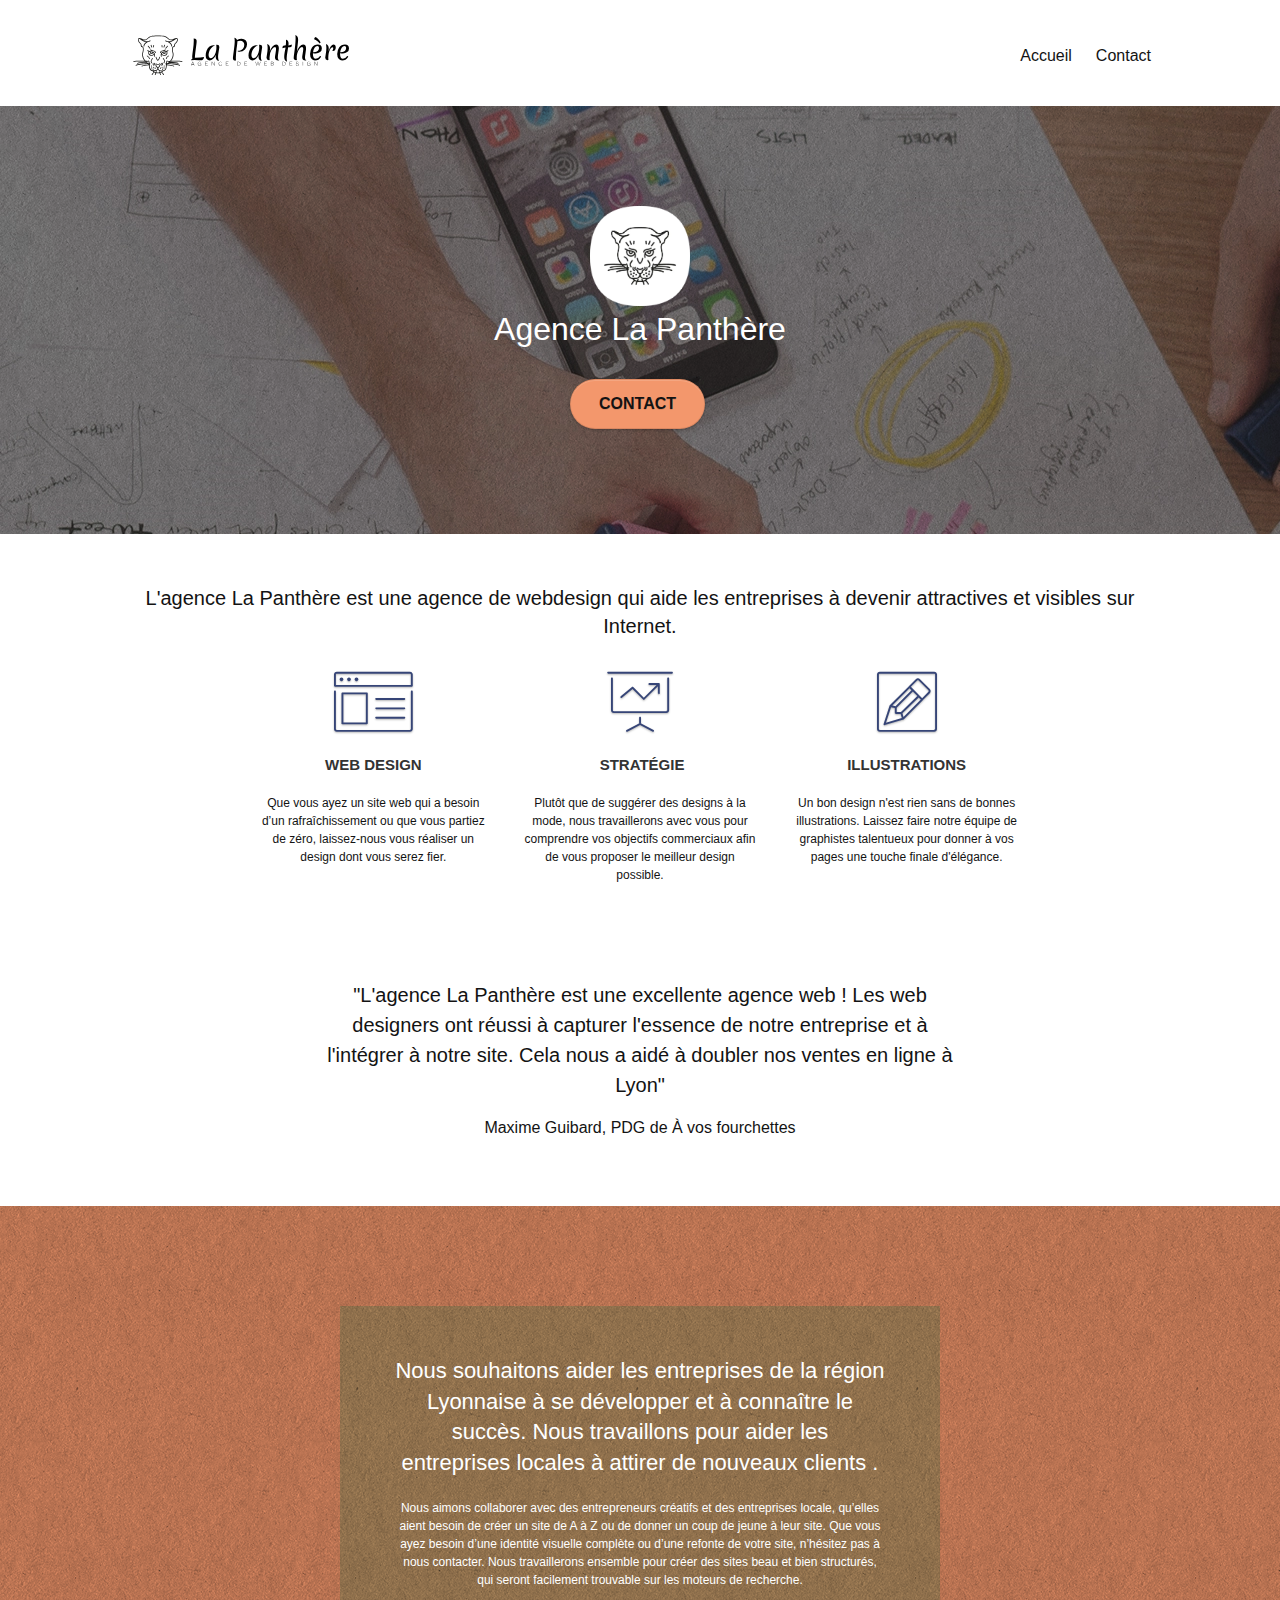
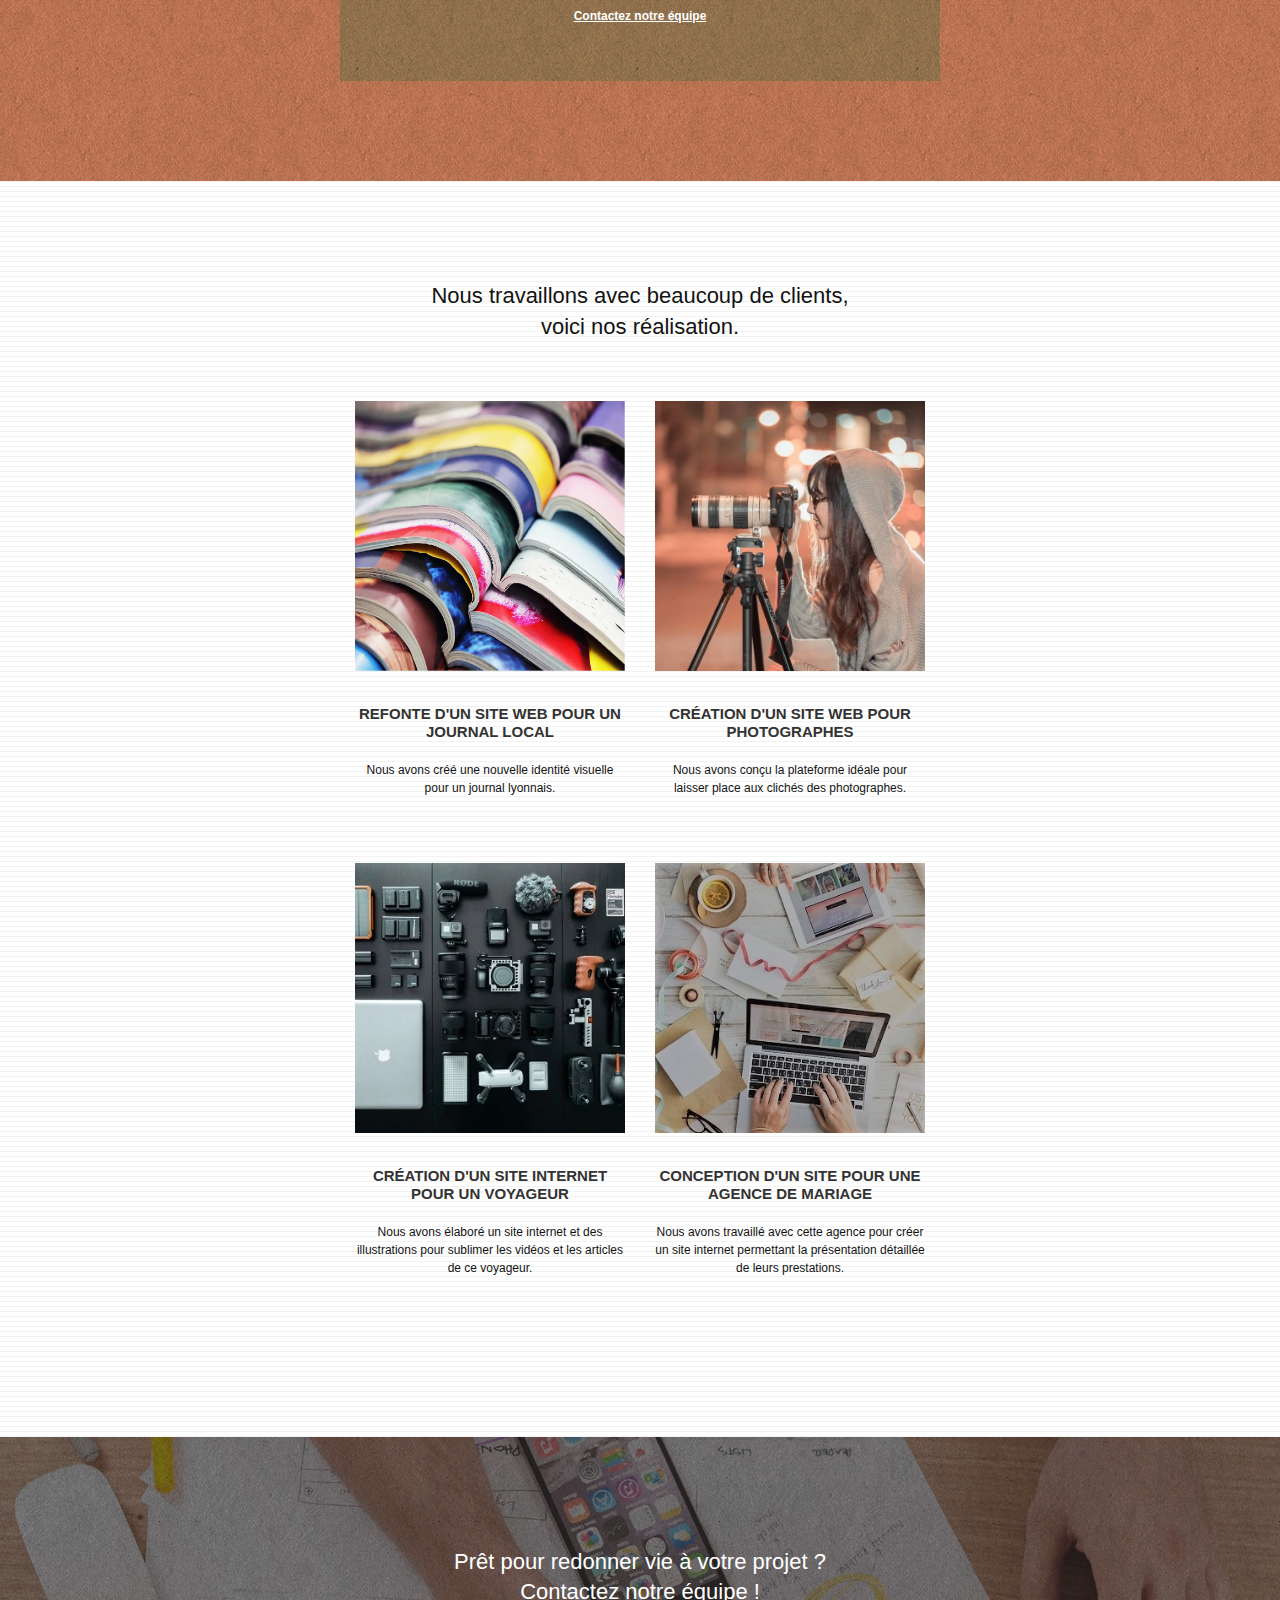
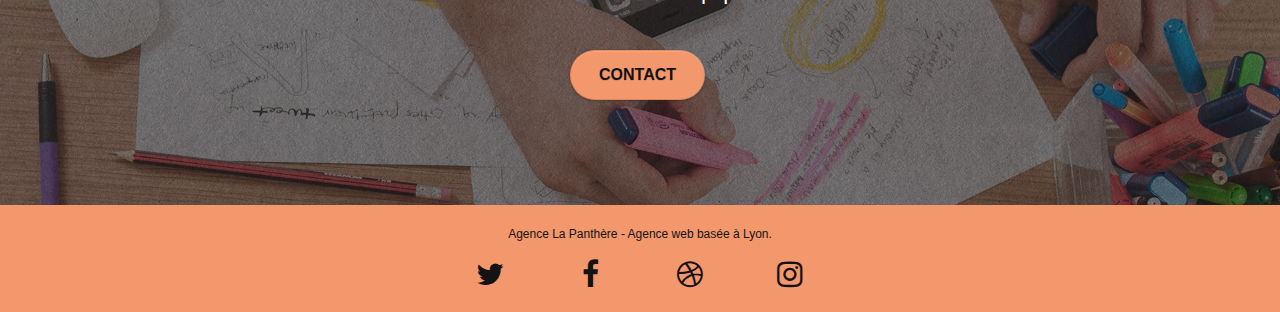
<file: index.html>
<!doctype html>
<html lang="fr">

<head>
	<meta charset="utf-8">
	<meta name="keywords" content="Lyon,Webdesign,Entreprise">
	<meta name="description"
		content="Agence de webdesign basée a Lyon, votre site web et le succée de votre entreprise à portée de click">
	<meta name="viewport" content="width=device-width, initial-scale=1.0, viewport-fit=cover">
	<link rel="shortcut icon" type="image/png" href="favicon.jpg">

	<link rel="preload" as="style"  type="text/css" href="./css/font-awesome.min.css">
	<link rel="preload" as="style"  type="text/css" href="./css/et-line.min.css">
    
	<link rel="stylesheet" type="text/css" href="./css/bootstrap.min.css">
	<link rel="stylesheet" type="text/css" href="style.css">
	<link rel="stylesheet" type="text/css" href="./css/font-awesome.min.css">
	<link rel="stylesheet" type="text/css" href="./css/et-line.min.css">



	<script src="./js/jquery-2.1.0.min.js" defer></script>
	<script src="./js/bootstrap.min.js" defer></script>
	<script src="./js/blocs.js" defer></script>
	<script src="./js/jquery.touchSwipe.min.js" defer></script>
	<script src="./js/gmaps.js" defer></script>

	<title>La Panthère</title>


	<!-- Analytics -->

	<!-- Analytics END -->

</head>

<body>
	<!-- Principal conteneur -->
	<div class="page-container">

		<!-- bloc-0 -->
		<div class="bloc bgc-white l-bloc " id="bloc-0">
			<div class="container bloc-sm">

				<nav class="navbar navbar-expand-md row d-flex justify-content-center p-0">
					<div class="navbar-header row justify-content-between w-100 p-2">
						<a class="navbar-brand" href="index.html"><img src="img/agence-la-panthere-monochrome.svg"
								alt="paris web design logo agence web meilleure agence" style="width: 216px;height: 40px;"/></a>
						<button id="nav-toggle" type="button" class="ui-navbar-toggle navbar-toggler"
							data-toggle="collapse" data-target=".navbar-1">
							<i class="fa fa-bars" aria-hidden="true"></i>
							<span class="sr-only">Toggle navigation</span>
						</button>
					</div>
					<div class="collapse navbar-collapse navbar-1 special-dropdown-nav">
						<ul class="site-navigation nav navbar-nav">
							<li>
								<a href="index.html" class="mr-4">Accueil</a>
							</li>
							<li>
								<a href="page2.html">Contact</a>
							</li>
						</ul>
					</div>
				</nav>
			</div>
		</div>
		<!-- bloc-0 END -->

		<!-- bloc-1-presentation -->
		<div class="bloc bgc-dark-slate-blue bg-banniere d-bloc bg-t-edge bloc-bg-texture texture-paper b-parallax"
			id="bloc-1-hero">
			<div class="container bloc-lg">
				<div class="row tight-width-whitespace">
					<div class="col-sm-12 d-flex flex-column justify-content-center align-items-center">
						<img src="img/logo.webp" class="center-block image-resize-mode mb-1"
							alt="Agence La Panthère, agence web paris, création logo paris" />
						<h1 class="text-center hero-bloc-text tc-white ">
							Agence La Panthère
						</h1>
						<div class="text-center">
							<a href="page2.html" class="btn btn-lg btn-clean btn-rd cta-hero btn-atomic-tangerine"
								id="cta-hero">Contact</a>
						</div>
					</div>
				</div>
			</div>
		</div>
		<!-- bloc-1-presentation END -->

		<!-- bloc-2-services -->
		<div class="bloc bgc-white l-bloc" id="bloc-2-services">
			<div class="container bloc-md">
				<div class="row">
					<div class="col-sm-12 text-center">
						<h2 class="lead">L'agence La Panthère est une agence de webdesign qui aide les entreprises à
							devenir
							attractives et visibles sur Internet.</h2>
					</div>
				</div>
				<div class="row voffset-lg med-width-whitespace">
					<div class="col-sm-4">
						<div class="text-center">
							<span class="et-icon-browser sm-shadow icon-dark-slate-blue icons icon-lg"></span>
						</div>
						<h3 class="mg-md text-center">
							Web design
						</h3>
						<p class="text-center ">
							Que vous ayez un site web qui a besoin d&rsquo;un rafraîchissement ou que vous partiez de
							zéro, laissez-nous vous réaliser un design dont vous serez fier.
						</p>
					</div>
					<div class="col-sm-4">
						<div class="text-center">
							<span class="et-icon-presentation sm-shadow icon-dark-slate-blue icons icon-lg"></span>
						</div>
						<h3 class="mg-md text-center">
							&nbsp;Stratégie
						</h3>
						<p class="text-center ">
							Plutôt que de suggérer des designs à la mode, nous travaillerons avec vous pour comprendre
							vos objectifs commerciaux afin de vous proposer le meilleur design possible.<br>
						</p>
					</div>
					<div class="col-sm-4">
						<div class="text-center">
							<span class="et-icon-edit sm-shadow icon-dark-slate-blue icons icon-lg"></span>
						</div>
						<h3 class="mg-md text-center">
							Illustrations
						</h3>
						<p class="text-center ">
							Un bon design n'est rien sans de bonnes illustrations. Laissez faire notre équipe de
							graphistes talentueux pour donner à vos pages une touche finale d'élégance.
						</p>
					</div>
				</div>
				<div class="row voffset-lg voffset justify-content-center">
					<div class="col-xs-12 col-md-8 col-md-offset-2 text-center">
						<blockquote>
							<p class="text-center lead">"L'agence La Panthère est une excellente agence web ! Les web
								designers ont réussi à
								capturer l'essence de notre entreprise et à l'intégrer à notre site. Cela nous a aidé à
								doubler nos ventes en ligne à Lyon"</p>
							<footer class="text-center">Maxime Guibard, PDG de À vos fourchettes</footer>
						</blockquote>
					</div>
				</div>
			</div>
		</div>
		<!-- bloc-2-services END -->

		<!-- bloc-3-what-i-do -->
		<div class="bloc tc-white bgc-atomic-tangerine bg-presentation d-bloc bloc-bg-texture texture-paper b-parallax"
			id="bloc-3-what-i-do">
			<div class="container bloc-lg">
				<div class="row tight-width-whitespace black-background">
					<div class="col-sm-12">
						<h2 class="mg-md text-center tc-white">
							Nous souhaitons aider les entreprises de la région Lyonnaise à se développer et à connaître
							le succès. Nous travaillons pour aider les entreprises locales à attirer de nouveaux clients
							.<br>
						</h2>
						<p class="text-center white">
							Nous aimons collaborer avec des entrepreneurs créatifs et des entreprises locale, qu’elles
							aient besoin de créer un site de A à Z ou de donner un coup de jeune à leur site. Que vous
							ayez besoin d’une identité visuelle complète ou d’une refonte de votre site, n’hésitez pas à
							nous contacter. Nous travaillerons ensemble pour créer des sites beau et bien structurés,
							qui seront facilement trouvable sur les moteurs de recherche. <br><br><a
								class="ltc-white bold-link" href="page2.html">Contactez notre équipe</a><br>
						</p>
					</div>
				</div>
			</div>
		</div>
		<!-- bloc-3-what-i-do END -->

		<!-- bloc-4-portfolio -->
		<div class="bloc bgc-white bg-lines-h2-bg bg-repeat l-bloc" id="bloc-4-portfolio">
			<div class="container bloc-lg">
				<div class="row">
					<div class="col-sm-12 text-center">
						<h2>Nous travaillons avec beaucoup de clients,<br>voici nos réalisation.</h2>
					</div>
				</div>
				<div class="row tight-width-whitespace portfolio-row">
					<div class="col-sm-6">
						<a href="#" data-lightbox="img/1.webp" data-gallery-id="gallery-1"
							data-caption="Refonte d'un site web pour un journal local" data-frame="snapshot-lb"><img
								src="img/1.webp"
								alt="paris web design logo agence web meilleure agence et refonte site web journal"
								class="img-fluid portfolio-thumb" /></a>
						<h3 class="mg-md text-center">
							Refonte d'un site web pour un journal local
						</h3>
						<p class="text-center">
							Nous avons créé une nouvelle identité visuelle pour un journal lyonnais.
						</p>
					</div>
					<div class="col-sm-6">
						<a href="#" data-lightbox="img/2.webp" data-gallery-id="gallery-1"
							data-caption="Création d'un site web pour photographes" data-frame="snapshot-lb"><img
								src="img/2.webp" class="img-fluid portfolio-thumb"
								alt="paris web design logo agence web meilleure agence, Création d'un site web pour photographes" /></a>
						<h3 class="mg-md text-center">
							Création d'un site web pour photographes
						</h3>
						<p class="text-center">
							Nous avons conçu la plateforme idéale pour laisser place aux clichés des photographes.
						</p>
					</div>
				</div>
				<div class="row tight-width-whitespace portfolio-row">
					<div class="col-sm-6">
						<a href="#" data-lightbox="img/3.webp" data-gallery-id="gallery-1"
							data-caption="Création d'un site internet pour un voyageur" data-frame="snapshot-lb"><img
								src="img/3.webp" class="img-fluid portfolio-thumb"
								alt="paris web design logo agence web meilleure agence, Création d'un site web pour voyageur" /></a>
						<h3 class="mg-md text-center">
							Création d'un site internet pour un voyageur
						</h3>
						<p class="text-center">
							Nous avons élaboré un site internet et des illustrations pour sublimer les vidéos et les
							articles de ce voyageur.
						</p>
					</div>
					<div class="col-sm-6">
						<a href="#" data-lightbox="img/4.webp" data-gallery-id="gallery-1"
							data-caption="Conception d'un site pour une agence de mariage" data-frame="snapshot-lb"><img
								src="img/4.webp" class="img-fluid portfolio-thumb"
								alt="paris web design logo agence web meilleure agence, Création d'un site web pour agence de mariage" /></a>
						<h3 class="mg-md text-center">
							Conception d'un site pour une agence de mariage
						</h3>
						<p class="text-center">
							Nous avons travaillé avec cette agence pour créer un site internet permettant la
							présentation détaillée de leurs prestations.
						</p>
					</div>
				</div>
			</div>
		</div>
		<!-- bloc-4-portfolio END -->

		<!-- bloc-5-cta -->
		<div class="bloc bgc-dark-slate-blue bg-banniere d-bloc bloc-bg-texture texture-paper" id="bloc-5-cta">
			<div class="container bloc-lg">
				<div class="row justify-content-center">
					<h2 class="mg-md text-center text-white position-relative">
						Prêt pour redonner vie à votre projet ?<br>Contactez notre équipe !
					</h2>
					<div class="col-sm-12 text-center">
						<a href="page2.html"
							class="btn btn-atomic-tangerine btn-clean btn-rd btn-lg cta-hero">Contact</a>
					</div>
				</div>
			</div>
		</div>
		<!-- bloc-5-cta END -->

		<!-- Footer - bloc-8 -->
		<div class="bloc bgc-atomic-tangerine d-bloc" id="bloc-8">
			<div class="container bloc-sm">
				<div class="row">
					<div class="col-sm-12">
						<p class="text-center">
							Agence La Panthère - Agence web basée à Lyon.<br>
						</p>
						<div class="row row-no-gutters social">
							<div class="col-sm-3">
								<div class="text-center">
									<a class="social" href="index.html" aria-label="Twitter"><span class="fa fa-twitter icon-md"></span></a>
								</div>
							</div>
							<div class="col-sm-3">
								<div class="text-center">
									<a class="social" href="index.html" aria-label="Facebook"><span class="fa fa-facebook icon-md"></span></a>
								</div>
							</div>
							<div class="col-sm-3">
								<div class="text-center">
									<a class="social" href="index.html" aria-label="Dribble"><span class="fa fa-dribbble icon-md"></span></a>
								</div>
							</div>
							<div class="col-sm-3">
								<div class="text-center">
									<a class="social" href="index.html" aria-label="Instagram"><span
											class="fa fa-instagram icon-md"></span></a>
								</div>
							</div>
						</div>
					</div>
				</div>
			</div>
		</div>
		<!-- Footer - bloc-8 END -->

	</div>
	<!-- Principal conteneur END -->


</body>

</html>
</file>
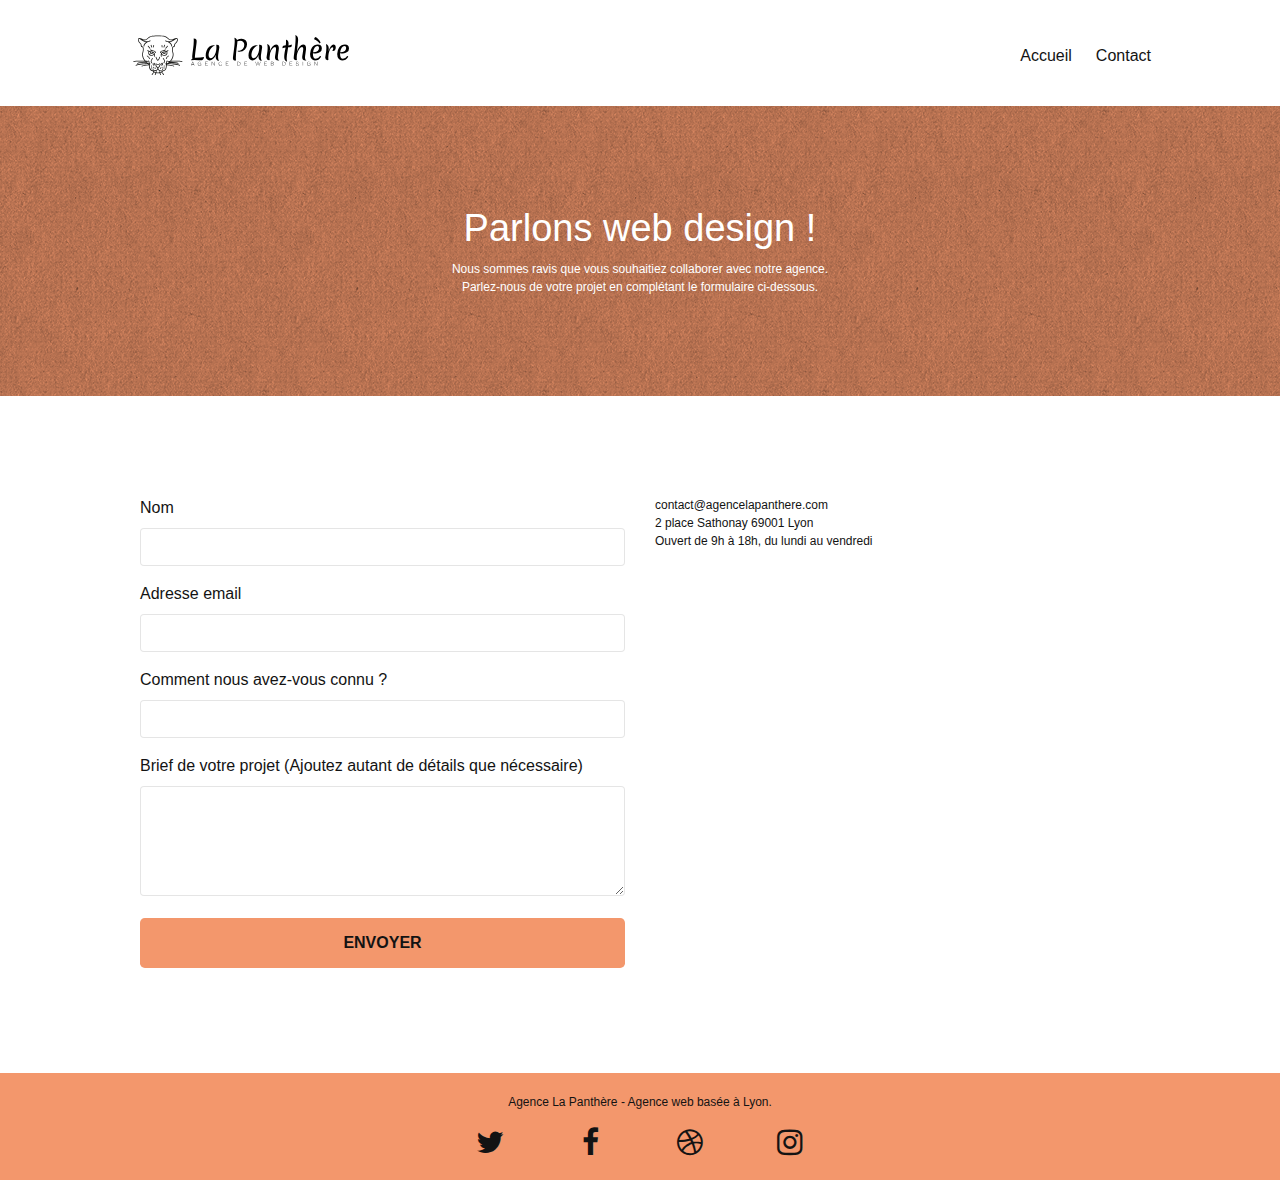
<file: page2.html>
<!doctype html>
<html lang="fr">
<head>
    <meta charset="utf-8">
    <meta name="keywords" content="Lyon,Webdesign,Contact">
    <meta name="description"
		content="Agence de webdesign basée a Lyon, votre site web et le succée de votre entreprise à portée de click">
    <meta name="viewport" content="width=device-width, initial-scale=1.0, viewport-fit=cover">
    <link rel="shortcut icon" type="image/png" href="favicon.jpg">
	<link rel="preload" as="style"  type="text/css" href="./css/font-awesome.min.css">
	<link rel="preload" as="style"  type="text/css" href="./css/et-line.min.css">
    
	<link rel="stylesheet" type="text/css" href="./css/bootstrap.min.css">
	<link rel="stylesheet" type="text/css" href="style.css">
	<link rel="stylesheet" type="text/css" href="./css/font-awesome.min.css">
	<link rel="stylesheet" type="text/css" href="./css/et-line.min.css">

	
    
	<script src="./js/jquery-2.1.0.min.js" defer></script>
	<script src="./js/bootstrap.min.js" defer></script>
	<script src="./js/blocs.min.js" defer></script>
	<script src="./js/jqBootstrapValidation.js" defer></script>
	<script src="./js/formHandler.js" defer></script>
    <title>La Panthère - Contact</title>

    
<!-- Analytics -->
 
<!-- Analytics END -->
    
</head>
<body>
<!-- Principal conteneur -->
<div class="page-container">
    
<!-- bloc-0 -->
<div class="bloc bgc-white l-bloc " id="bloc-0">
	<div class="container bloc-sm">
		<nav class="navbar navbar-expand-md row d-flex justify-content-center p-0">
			<div class="navbar-header row justify-content-between w-100 p-2">
				<a class="navbar-brand" href="index.html"><img src="img/agence-la-panthere-monochrome.svg"
						alt="paris web design logo agence web meilleure agence" style="width: 216px;height: 40px;"/></a>
				<button id="nav-toggle" type="button" class="ui-navbar-toggle navbar-toggler"
					data-toggle="collapse" data-target=".navbar-1">
					<i class="fa fa-bars" aria-hidden="true"></i>
					<span class="sr-only">Toggle navigation</span>
				</button>
			</div>
			<div class="collapse navbar-collapse navbar-1 special-dropdown-nav">
				<ul class="site-navigation nav navbar-nav">
					<li>
						<a href="index.html" class="mr-4">Accueil</a>
					</li>
					<li>
						<a href="page2.html">Contact</a>
					</li>
				</ul>
			</div>
		</nav>
	</div>
</div>
<!-- bloc-0 END -->

<!-- bloc-6 -->
<div class="bloc bg-dots-bg bg-repeat bgc-atomic-tangerine d-bloc bloc-bg-texture texture-paper" id="bloc-6">
	<div class="container bloc-lg">
		<div class="row">
			<div class="col-sm-12">
				<h1 class="text-center hero-bloc-text tc-white">
					Parlons web design !
				</h1>
				<p class="text-center mg-lg tc-white tight-width-whitespace">
					Nous sommes ravis que vous souhaitiez collaborer avec notre agence.<br>
					Parlez-nous de votre projet en complétant le formulaire ci-dessous.
				</p>
			</div>
		</div>
	</div>
</div>
<!-- bloc-6 END -->

<!-- bloc-7 -->
<div class="bloc bgc-white l-bloc" id="bloc-7">
	<div class="container bloc-lg">
		<div class="row">
			<div class="col-sm-6">
				<form id="form_1" novalidate data-success-msg="Your message has been sent." data-fail-msg="Sorry it seems that our mail server is not responding, Sorry for the inconvenience!">
					<div class="form-group">
						<label for='name'>
							Nom
						</label>
						<input id="name" name="name" class="form-control" required />
					</div>
					<div class="form-group">
						<label for="email">
							Adresse email
						</label>
						<input id="email" name="email" class="form-control" type="email" required />
					</div>
					<div class="form-group">
						<label for="about">
							Comment nous avez-vous connu ?
						</label>
						<input class="form-control" name="about" type="text" required id="about" />
					</div>
					<div class="form-group">
						<label for="message">
							Brief de votre projet (Ajoutez autant de détails que nécessaire)<br>
						</label><textarea id="message" name="message" class="form-control" rows="4" cols="50" required></textarea>
					</div> 
					<button class="bloc-button btn btn-lg btn-block cta-hero btn-atomic-tangerine" type="submit">
						Envoyer
					</button>
				</form>
			</div>
			<div class="col-sm-6">
				<p>
					contact@agencelapanthere.com<br>2 place Sathonay 69001 Lyon<br>Ouvert de 9h à 18h, du lundi au vendredi<br>
				</p>
			</div>
		</div>
	</div>
</div>
<!-- bloc-7 END -->

<!-- ScrollToTop Button -->
<a class="bloc-button btn btn-d scrollToTop" onclick="scrollToTarget('1')" href="#bloc-0" aria-label="To top"><span class="fa fa-chevron-up"></span></a>
<!-- ScrollToTop Button END-->


<!-- Footer - bloc-8 -->
<div class="bloc bgc-atomic-tangerine d-bloc" id="bloc-8">
	<div class="container bloc-sm">
		<div class="row">
			<div class="col-sm-12">
				<p class="text-center">
					Agence La Panthère - Agence web basée à Lyon.<br>
				</p>
				<div class="row row-no-gutters social">
					<div class="col-sm-3">
						<div class="text-center">
							<a class="social" href="index.html" aria-label="Twitter"><span class="fa fa-twitter icon-md"></span></a>
						</div>
					</div>
					<div class="col-sm-3">
						<div class="text-center">
							<a class="social" href="index.html" aria-label="Facebook"><span class="fa fa-facebook icon-md"></span></a>
						</div>
					</div>
					<div class="col-sm-3">
						<div class="text-center">
							<a class="social" href="index.html" aria-label="Dribble"><span class="fa fa-dribbble icon-md"></span></a>
						</div>
					</div>
					<div class="col-sm-3">
						<div class="text-center">
							<a class="social" href="index.html" aria-label="Instagram"><span class="fa fa-instagram icon-md"></span></a>
						</div>
					</div>
				</div>
			</div>
		</div>
	</div>
</div>
<!-- Footer - bloc-8 END -->

</div>
<!-- Principal conteneur END -->
    

</body>
</html>
</file>
<file: style.css>
body {
    margin: 0;
    padding: 0;
    background: #FFF;
    overflow-x: hidden;
    -webkit-font-smoothing: antialiased;
    -moz-osx-font-smoothing: grayscale;
}

a,
button {
    transition: all .3s ease-in-out;
    outline: none!important;
}

a:hover {
    text-decoration: none;
    cursor: pointer;
}

#page-loading-blocs-notifaction {
    position: fixed;
    top: 0;
    bottom: 0;
    width: 100%;
    z-index: 100000;
    background: #FFFFFF url("img/pageload-spinner.gif") no-repeat center center;
}

.bloc {
    width: 100%;
    clear: both;
    background: 50% 50% no-repeat;
    padding: 0 50px;
    -webkit-background-size: cover;
    -moz-background-size: cover;
    -o-background-size: cover;
    background-size: cover;
    position: relative;
}

.bloc .container {
    padding-left: 0;
    padding-right: 0;
}

.bloc-lg {
    padding: 100px 50px;
}

.bloc-md {
    padding: 50px;
}

.bloc-sm {
    padding: 20px 50px;
}

.bg-center,
.bg-l-edge,
.bg-r-edge,
.bg-t-edge,
.bg-b-edge,
.bg-tl-edge,
.bg-bl-edge,
.bg-tr-edge,
.bg-br-edge,
.bg-repeat {
    -webkit-background-size: auto!important;
    -moz-background-size: auto!important;
    -o-background-size: auto!important;
    background-size: auto!important;
}

.bg-repeat {
    background: repeat;
}

.bg-t-edge {
    background: top no-repeat;
}

.bloc-bg-texture::before {
    content: "";
    background-size: 2px 2px;
    position: absolute;
    top: 0;
    bottom: 0;
    left: 0;
    right: 0;
}

.texture-paper::before {
    background: url("img/texture-paper.webp");
    background-size: 280px 280px;
}

.b-parallax {
    background-attachment: fixed;
}

.d-bloc {
    color: rgba(255, 255, 255, .7);
}

.d-bloc button:hover {
    color: rgba(255, 255, 255, .9);
}

.d-bloc .icon-round,
.d-bloc .icon-square,
.d-bloc .icon-rounded,
.d-bloc .icon-semi-rounded-a,
.d-bloc .icon-semi-rounded-b {
    border-color: rgba(255, 255, 255, .9);
}

.d-bloc .divider-h span {
    border-color: rgba(255, 255, 255, .2);
}

.d-bloc .a-btn,
.d-bloc .navbar a,
.d-bloc .navbar-brand,
.d-bloc a .icon-sm,
.d-bloc a .icon-md,
.d-bloc a .icon-lg,
.d-bloc a .icon-xl,
.d-bloc h1 a,
.d-bloc h2 a,
.d-bloc h3 a,
.d-bloc h4 a,
.d-bloc h5 a,
.d-bloc h6 a,
.d-bloc p a {
    color: #131313;
}

.d-bloc .a-btn:hover,
.d-bloc .navbar a:hover,
.d-bloc .navbar-brand:hover,
.d-bloc a:hover .icon-sm,
.d-bloc a:hover .icon-md,
.d-bloc a:hover .icon-lg,
.d-bloc a:hover .icon-xl,
.d-bloc h1 a:hover,
.d-bloc h2 a:hover,
.d-bloc h3 a:hover,
.d-bloc h4 a:hover,
.d-bloc h5 a:hover,
.d-bloc h6 a:hover,
.d-bloc p a:hover {
    color: rgba(255, 255, 255, 1);
}

.d-bloc .navbar-toggle .icon-bar {
    background: rgba(255, 255, 255, 1);
}

.d-bloc .btn-wire,
.d-bloc .btn-wire:hover {
    color: rgba(255, 255, 255, 1);
    border-color: rgba(255, 255, 255, 1);
}

.d-bloc .panel {
    color: rgba(0, 0, 0, .5);
}

.d-bloc .panel button:hover {
    color: rgba(0, 0, 0, .7);
}

.d-bloc .panel icon {
    border-color: rgba(0, 0, 0, .7);
}

.d-bloc .panel .divider-h span {
    border-color: rgba(0, 0, 0, .1);
}

.d-bloc .panel .a-btn {
    color: rgba(0, 0, 0, .6);
}

.d-bloc .panel .a-btn:hover {
    color: rgba(0, 0, 0, 1);
}

.d-bloc .panel .btn-wire,
.d-bloc .panel .btn-wire:hover {
    color: rgba(0, 0, 0, .7);
    border-color: rgba(0, 0, 0, .3);
}

.d-bloc .panel,
.l-bloc {
    color: rgba(0, 0, 0, .5);
}

.d-bloc .panel button:hover,
.l-bloc button:hover {
    color: rgba(0, 0, 0, .7);
}

.l-bloc .icon-round,
.l-bloc .icon-square,
.l-bloc .icon-rounded,
.l-bloc .icon-semi-rounded-a,
.l-bloc .icon-semi-rounded-b {
    border-color: rgba(0, 0, 0, .7);
}

.d-bloc .panel .divider-h span,
.l-bloc .divider-h span {
    border-color: rgba(0, 0, 0, .1);
}

.d-bloc .panel .a-btn,
.l-bloc .a-btn,
.l-bloc .navbar a,
.l-bloc .navbar-brand,
.l-bloc a .icon-sm,
.l-bloc a .icon-md,
.l-bloc a .icon-lg,
.l-bloc a .icon-xl,
.l-bloc h1 a,
.l-bloc h2 a,
.l-bloc h3 a,
.l-bloc h4 a,
.l-bloc h5 a,
.l-bloc h6 a,
.l-bloc p a {
    color: rgba(0, 0, 0, .6);
}

.d-bloc .panel .a-btn:hover,
.l-bloc .a-btn:hover,
.l-bloc .navbar a:hover,
.l-bloc .navbar-brand:hover,
.l-bloc a:hover .icon-sm,
.l-bloc a:hover .icon-md,
.l-bloc a:hover .icon-lg,
.l-bloc a:hover .icon-xl,
.l-bloc h1 a:hover,
.l-bloc h2 a:hover,
.l-bloc h3 a:hover,
.l-bloc h4 a:hover,
.l-bloc h5 a:hover,
.l-bloc h6 a:hover,
.l-bloc p a:hover {
    color: rgba(0, 0, 0, 1);
}

.l-bloc .navbar-toggle .icon-bar {
    color: rgba(0, 0, 0, .6);
}

.d-bloc .panel .btn-wire,
.d-bloc .panel .btn-wire:hover,
.l-bloc .btn-wire,
.l-bloc .btn-wire:hover {
    color: rgba(0, 0, 0, .7);
    border-color: rgba(0, 0, 0, .3);
}

.voffset {
    margin-top: 30px;
}

.voffset-lg {
    margin-top: 80px;
}

.row-no-gutters {
    margin-right: 0;
    margin-left: 0;
}

.row.row-no-gutters > [class^="col-"],
.row.row-no-gutters > [class*=" col-"] {
    padding-right: 0;
    padding-left: 0;
}

#bloc-1-hero h1 {
    font-size: 32px;
}

.navbar {
    margin-bottom: 0;
    z-index: 1;
}

.navbar-brand {
    height: auto;
    padding: 3px 15px;
    font-size: 25px;
    font-weight: normal;
    font-weight: 600;
    line-height: 44px;
}

.navbar-brand img {
    max-height: 200px;
    margin: 0 5px 0 0;
    display: inline;
    width: 100%;
    height: 40px;
}

.navbar-brand img[src$=svg] {
    min-width: 100px;
}

.nav-center .navbar-brand img {
    margin: 0;
}

.navbar .nav {
    padding-top: 2px;
    margin-right: -16px;
    float: right;
    z-index: 1;
}

.nav > li {
    float: left;
    margin-top: 4px;
    font-size: 16px;
}

.navbar-nav .open .dropdown-menu > li > a {
    text-align: inherit;
}

.nav > li a:hover,
.nav > li a:focus {
    background: transparent;
}

.navbar-toggle {
    margin: 10px 10px 0 0;
    border: 0px;
    background: transparent;
}

.navbar-toggle:hover {
    background: transparent!important;
}

.navbar-toggle .icon-bar {
    background-color: rgba(0, 0, 0, .5);
    width: 26px;
}

.nav-invert .navbar .nav {
    float: left;
}

.nav-invert .navbar-header,
.nav-invert .navbar-brand {
    float: right;
    position: relative;
    z-index: 2;
}

@media (min-width: 768px) {
    .site-navigation {
        position: absolute;
        top: 50%;
        right: 20px;
        transform: translate(0, -50%);
        -webkit-transform: translateY(-50%);
    }
    .nav > li .dropdown-menu a,
    .nav > li .dropdown-menu a:hover {
        color: #484848;
    }
    .nav-invert .site-navigation {
        left: 0;
        right: 0;
    }
    .nav-center {
        text-align: center;
    }
    .nav-center .navbar-header {
        width: 100%;
    }
    .nav-center .navbar-header,
    .nav-center .navbar-brand,
    .nav-center .nav > li {
        float: none;
        display: inline-block;
    }
    .nav-center .site-navigation {
        position: relative;
        width: 100%;
        right: 0;
        margin-right: 0px;
        margin-top: 20px;
    }
    .nav-center.mini-nav .navbar-toggle {
        float: none;
        margin: 10px auto 0;
    }
}

.nav > li > .dropdown a {
    background: none!important;
    display: block;
    padding: 14px 15px;
}

nav .caret {
    margin: 0 5px;
}

.dropdown-menu .dropdown-menu {
    top: -8px;
    left: 100%;
}

.dropdown-menu .dropmenu-flow-right {
    top: 100%;
    left: 0;
    margin-left: -1px;
    border-top-left-radius: 0;
    border-top-right-radius: 0;
}

.dropdown-menu .dropdown span {
    border: 4px solid black;
    border-top-color: transparent;
    border-right-color: transparent;
    border-bottom-color: transparent;
    margin: 6px -5px 0 0!important;
    float: right;
}

.mg-md {
    margin-top: 10px;
    margin-bottom: 20px;
}

.mg-lg {
    margin-top: 10px;
    margin-bottom: 40px;
}

.btn {
    margin: 0 5px 5px 0;
}

.btn.pull-right {
    margin: 0 0 5px 5px;
}

.btn-d,
.btn-d:hover,
.btn-d:focus {
    color: #FFF;
    background: rgba(0, 0, 0, .3);
}

button {
    outline: none!important;
}

.btn-rd {
    border-radius: 40px;
}

.btn-clean {
    border: 1px solid rgba(0, 0, 0, .08);
    border-bottom-color: rgba(0, 0, 0, .1);
    text-shadow: 0 1px 0 rgba(0, 0, 1, .1);
    box-shadow: 0 1px 3px rgba(0, 0, 1, .25), inset 0 1px 0 0 rgba(255, 255, 255, .15);
}

.icon-md {
    font-size: 30px!important;
}

.icon-lg {
    font-size: 60px!important;
}

.sm-shadow {
    text-shadow: 0 1px 2px rgba(0, 0, 0, .3);
}

.panel-sq,
.panel-sq .panel-heading,
.panel-sq .panel-footer {
    border-radius: 0;
}

.panel-rd {
    border-radius: 30px;
}

.panel-rd .panel-heading {
    border-radius: 29px 29px 0 0;
}

.panel-rd .panel-footer {
    border-radius: 0 0 29px 29px;
}

.form-control {
    border-color: rgba(0, 0, 0, .1);
    box-shadow: none;
}

.scrollToTop {
    width: 40px;
    height: 40px;
    position: fixed;
    bottom: 20px;
    right: 20px;
    opacity: 0;
    z-index: 500;
    transition: all .3s ease-in-out;
}

.scrollToTop span {
    margin-top: 6px;
}

.showScrollTop {
    font-size: 14px;
    opacity: 1;
}

a[data-lightbox] {
    position: relative;
    display: block;
    text-align: center;
}

a[data-lightbox]:hover::before {
    content: "+";
    font-family: "HelveticaNeue-Light", "Helvetica Neue Light", "Helvetica Neue", Helvetica, Arial;
    font-size: 32px;
    width: 50px;
    height: 50px;
    margin-left: -25px;
    border-radius: 50%;
    background: rgba(0, 0, 0, .6);
    color: #FFF;
    font-weight: 100;
    z-index: 1;
    position: absolute;
    top: 50%;
    transform: translateY(-50%);
    -webkit-transform: translateY(-50%);
    left: 50%;
}

a[data-lightbox]:hover img {
    opacity: 0.6;
    -webkit-animation-fill-mode: none;
    animation-fill-mode: none;
}

#lightbox-modal {
    display: flex;
    align-items: center;
}

#lightbox-modal .modal-dialog {
    width: 90%;
    max-width: 900px;
    margin: 0 auto 0;
}

#lightbox-modal .modal-dialog img {
    max-height: 90vh;
    margin: 0 auto;
}

.lightbox-caption {
    padding: 20px;
    color: #FFF;
    background: rgba(0, 0, 0, .5);
    position: absolute;
    left: 15px;
    right: 15px;
    bottom: 5px;
}

.close-lightbox {
    color: #FFF;
    font-size: 30px;
    position: absolute;
    top: 20px;
    right: 20px;
    z-index: 20;
    background: rgba(0, 0, 0, .5);
    border: none;
    line-height: 30px;
    padding: 0 9px 5px;
    opacity: 0.3;
}

.close-lightbox:hover,
.next-lightbox:hover,
.prev-lightbox:hover {
    opacity: 1.0;
    color: #FFF;
}

.next-lightbox,
.prev-lightbox {
    font-size: 20px;
    color: rgba(255, 255, 255, .9);
    background: rgba(0, 0, 0, .5);
    transition: all .2s ease-in-out;
    position: absolute;
    top: 45%;
    z-index: 1;
    opacity: 0.4;
}

.next-lightbox {
    padding: 6px 8px 1px 13px;
    right: 25px;
}

.prev-lightbox {
    padding: 6px 13px 1px 10px;
    left: 25px;
}

.snapshot-lb .modal-body {
    padding-bottom: 45px;
    display: flex;
}

.snapshot-lb .lightbox-caption {
    padding: 0;
    color: rgba(0, 0, 0, .5);
    background: none;
}

h1,
h2,
h3,
h4,
h5,
h6,
p,
label,
.btn,
a {
    font-family: "helvetica";
    font-weight: 400;
    color: #131313!important;
}

.container {
    max-width: 1000px;
}

.hero-bloc-text {
    font-size: 38px;
}

.hero-bloc-text-sub {
    font-size: 36px;
}

.statement-bloc-text {
    line-height: 26px;
    font-style: italic;
    font-size: 20px;
    text-align: center;
    font-weight: lighter;
    max-width: 520px;
    margin: auto auto auto auto;
}

p {
    font-size: 12px;
}

.tight-width-whitespace {
    max-width: 600px;
    margin: auto auto auto auto;
}

.h1 {
    font-size: 20px;
    font-family: "Open Sans";
}

.cta-hero {
    margin-top: 22px;
    color: #FFFFFF!important;
    text-transform: uppercase;
    padding: 12px 28px 12px 28px;
    font-size: 16px;
    font-weight: 700;
}

.social {
    max-width: 400px;
    margin: auto auto auto auto;
}

#lightbox-image {
    max-width: 100%;
    height: auto;
}

h2 {
    font-size: 22px;
    line-height: 1.4em;
}

h3 {
    font-size: 15px;
    text-transform: uppercase;
    font-weight: 700;
    color: #333333!important;
}

.med-width-whitespace {
    max-width: 800px;
    margin: auto auto auto auto;
    box-shadow: 0px 0px 0px #000000;
}

h1 {
    color: #333333!important;
}

h4 {
    color: #333333!important;
}

.icons {
    margin-bottom: 14px;
    margin-top: 24px;
}

.white {
    color: #FFFFFF!important;
}

.portfolio-thumb {
    margin-bottom: 24px;
    width: 100%;
    height: 100%;
}

.portfolio-row {
    margin-bottom: 44px;
    margin-top: 50px;
}

.avatar {
    box-shadow: 0px 4px 9px rgba(0, 0, 0, 0.3);
}

.black-background {
    background-color: rgba(165, 147, 99, 0.7);
    padding: 40px 40px 40px 40px;
}

.bold-link {
    font-weight: 900;
    text-decoration: underline!important;
}

.bgc-white {
    background-color: #FFFFFF;
}

.bgc-dark-slate-blue {
    background-color: #364577;
}

.bgc-atomic-tangerine {
    background-color: #F3976C;
}

.tc-white {
    color: #FFFFFF!important;
}

.btn-atomic-tangerine {
    background: #F3976C;
    color: #131313!important;
}

.btn-atomic-tangerine:hover {
    background: #c27956!important;
    color: #FFFFFF!important;
}

.ltc-white {
    color: #FFFFFF!important;
}

.ltc-white:hover {
    color: #cccccc!important;
}

.ltc-atomic-tangerine {
    color: #F3976C!important;
}

.ltc-atomic-tangerine:hover {
    color: #c27956!important;
}

.icon-dark-slate-blue {
    color: #364577!important;
    border-color: #364577!important;
}

.bg-dots-bg {
    background-image: url("img/dots-bg.webp");
}

.bg-lines-h2-bg {
    background-image: url("img/lines-h2-bg.webp");
}

.bg-banniere {
    background-image: url("img/agence-la-panthere.webp");
}

.bg-presentation {
    background-image: url("img/image-de-presentation.webp");
}

blockquote footer {
    color: #131313;
}

@media (max-width: 1024px) {
    .bloc {
        padding-left: 20px;
        padding-right: 20px;
    }
    .bloc.full-width-bloc,
    .bloc-tile-2.full-width-bloc .container,
    .bloc-tile-3.full-width-bloc .container,
    .bloc-tile-4.full-width-bloc .container {
        padding-left: 0;
        padding-right: 0;
    }
}

@media (max-width: 992px) and (min-width: 768px) {
    .navbar .nav {
        max-width: 80%
    }
    .nav-center.navbar .nav {
        max-width: 100%
    }
}

@media only screen and (min-width: 768px) and (max-width: 1024px) and (orientation: landscape) {
    .b-parallax {
        background-attachment: scroll;
    }
}

@media only screen and (min-width: 1024px) and (max-width: 1366px) and (-webkit-min-device-pixel-ratio: 1.5) {
    .b-parallax {
        background-attachment: scroll;
    }
}

@media (max-width: 991px) {
    .container {
        width: 100%;
    }
    .b-parallax {
        background-attachment: scroll;
    }
    .page-container,
    #hero-bloc {
        overflow-x: hidden;
        position: relative;
    }
    .bloc-group,
    .bloc-group .bloc {
        display: block;
        width: 100%;
    }
    .bloc-fill-screen .fill-bloc-top-edge,
    .bloc-fill-screen .fill-bloc-bottom-edge {
        padding: 0 20px;
    }
}

@media (max-width: 767px) {
    .page-container {
        overflow-x: hidden;
        position: relative;
    }
    h1,
    h2,
    h3,
    h4,
    h5,
    h6,
    p,
    #disqus_thread {
        padding-left: 10px!important;
        padding-right: 10px!important;
    }
    .b-parallax {
        background-attachment: scroll;
    }
    .navbar .nav {
        padding-top: 0;
        border-top: 1px solid rgba(0, 0, 0, .2);
        float: none!important;
    }
    .navbar.row {
        margin-left: 0;
        margin-right: 0;
    }
    .site-navigation {
        position: inherit;
        transform: none;
        -webkit-transform: none;
        -ms-transform: none;
    }
    .nav > li {
        margin-top: 0;
        border-bottom: 1px solid rgba(0, 0, 0, .1);
        background: rgba(0, 0, 0, .05);
        text-align: left;
        padding-left: 15px;
        width: 100%;
    }
    .nav > li:hover {
        background: rgba(0, 0, 0, .08);
    }
    .dropdown .dropdown a .caret {
        float: none;
        margin: 5px 0 0 10px!important;
        border: 4px solid black;
        border-bottom-color: transparent;
        border-right-color: transparent;
        border-left-color: transparent;
    }
    #hero-bloc .navbar .nav {
        background: rgba(0, 0, 0, .8);
    }
    #hero-bloc .navbar .nav a {
        color: rgba(255, 255, 255, .6);
    }
    .hero {
        padding: 50px 0;
    }
    .hero-nav {
        left: -1px;
        right: -1px;
    }
    .navbar-collapse {
        padding: 0;
        overflow-x: hidden;
        -webkit-box-shadow: none;
        box-shadow: none;
    }
    .navbar-brand img {
        max-height: 40px;
        width: auto;
    }
    .nav-invert .navbar-header {
        float: none;
        width: 100%;
    }
    .nav-invert .navbar-toggle {
        float: left;
        margin-left: 10px;
    }
    .bloc {
        padding-left: 0;
        padding-right: 0;
    }
    .bloc-xxl,
    .bloc-xl,
    .bloc-lg {
        padding: 40px 0;
    }
    .bloc-sm,
    .bloc-md {
        padding-left: 0;
        padding-right: 0;
    }
    .bloc-tile-2 .container,
    .bloc-tile-3 .container,
    .bloc-tile-4 .container,
    .bloc-fill-screen .fill-bloc-top-edge,
    .bloc-fill-screen .fill-bloc-bottom-edge {
        padding-left: 0;
        padding-right: 0;
    }
    .a-block {
        padding: 0 10px;
    }
    .btn-dwn {
        display: none;
    }
    .voffset {
        margin-top: 5px;
    }
    .voffset-md {
        margin-top: 20px;
    }
    .voffset-lg {
        margin-top: 30px;
    }
    form {
        padding: 5px;
    }
    .close-lightbox {
        display: inline-block;
    }
    .blocsapp-device-iphone5 {
        background-size: 216px 425px;
        padding-top: 60px;
        width: 216px;
        height: 425px;
    }
    .blocsapp-device-iphone5 img {
        width: 180px;
        height: 320px;
    }
}

@media (max-width: 400px) {
    .bloc {
        padding-left: 0;
        padding-right: 0;
    }
}

@media (max-width: 767px) {
    .bloc-mob-center-text {
        text-align: center;
    }
}

.image-resize-mode {
    width:100px; 
    height:100px;
}
</file>
